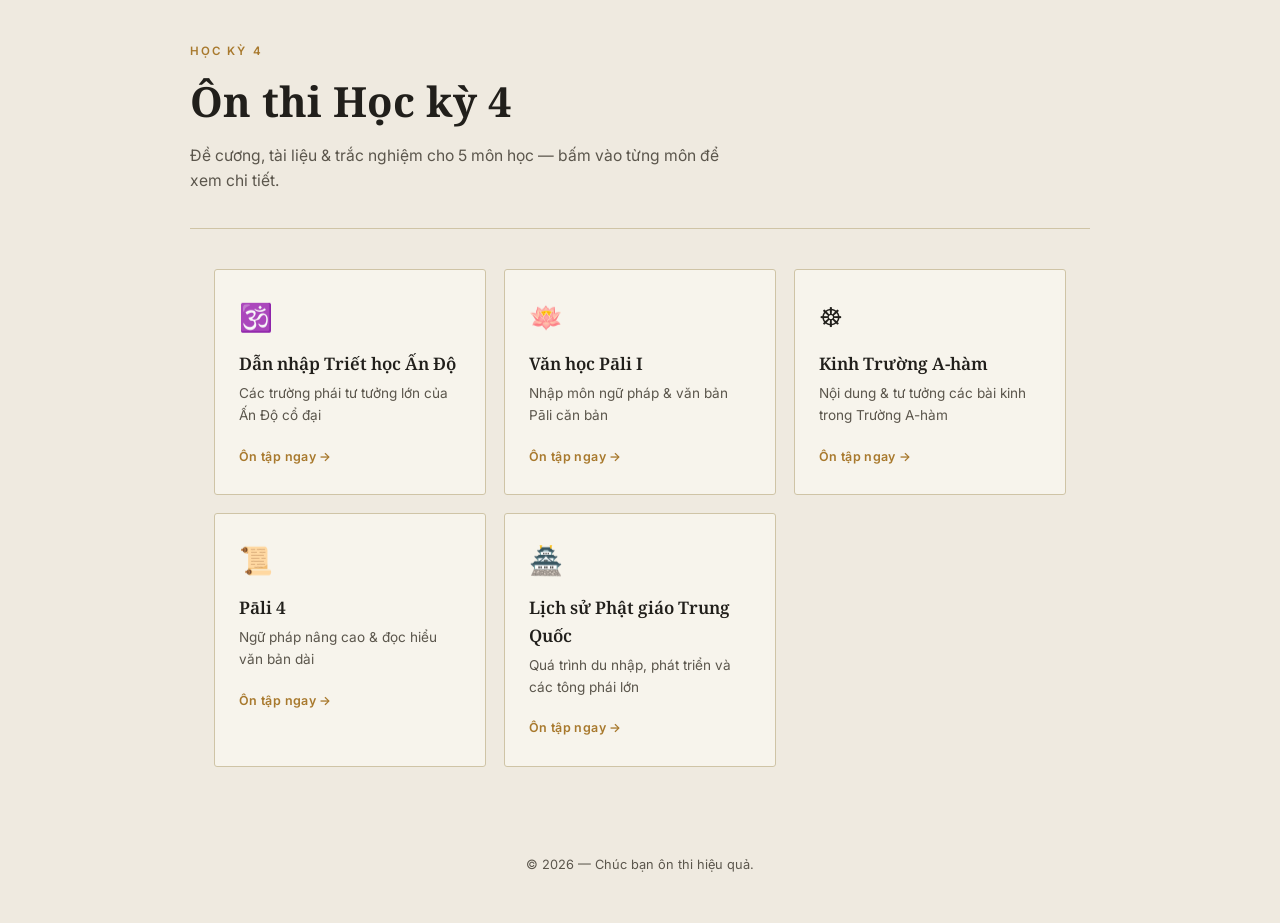
<file: index.html>
<!DOCTYPE html>
<html lang="vi">
<head>
<meta charset="UTF-8" />
<meta name="viewport" content="width=device-width, initial-scale=1.0" />
<title>Ôn thi Học kỳ 4</title>
<link rel="stylesheet" href="assets/style.css" />
</head>
<body>
  <header class="site-header wrap">
    <div class="site-eyebrow">Học kỳ 4</div>
    <h1 class="site-title">Ôn thi Học kỳ 4</h1>
    <p class="site-sub">Đề cương, tài liệu & trắc nghiệm cho 5 môn học — bấm vào từng môn để xem chi tiết.</p>
  </header>
  <main class="wrap"><div id="course-grid" class="course-grid"></div></main>
  <footer>© 2026 — Chúc bạn ôn thi hiệu quả.</footer>
  <script src="assets/data.js"></script>
  <script src="assets/app.js"></script>
</body>
</html>
</file>
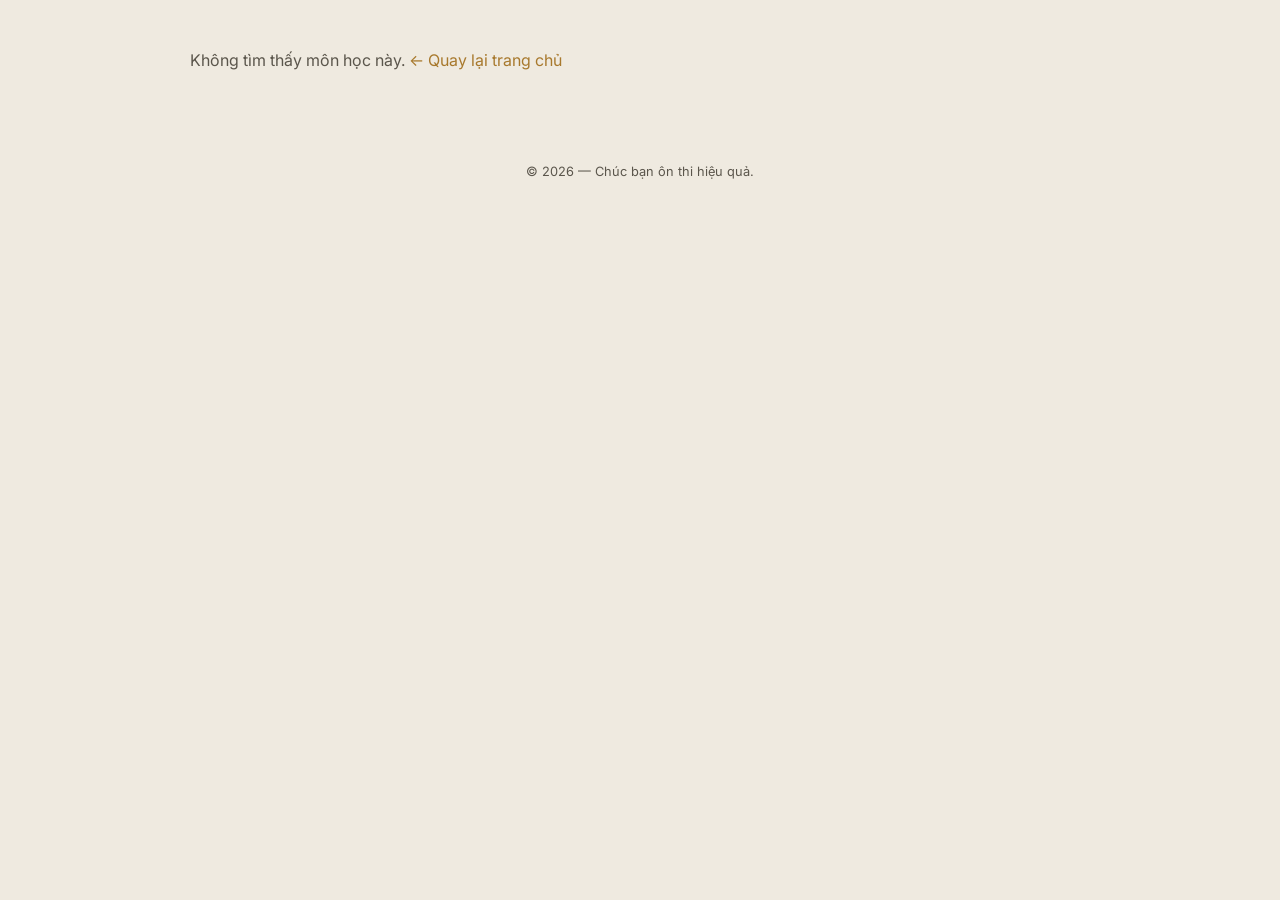
<file: course.html>
<!DOCTYPE html>
<html lang="vi">
<head>
<meta charset="UTF-8" />
<meta name="viewport" content="width=device-width, initial-scale=1.0" />
<title>Ôn thi Học kỳ 4</title>
<link rel="stylesheet" href="assets/style.css" />
</head>
<body>
  <div id="course-root"></div>
  <footer>© 2026 — Chúc bạn ôn thi hiệu quả.</footer>
  <script src="assets/data.js"></script>
  <script src="assets/app.js"></script>
</body>
</html>
</file>
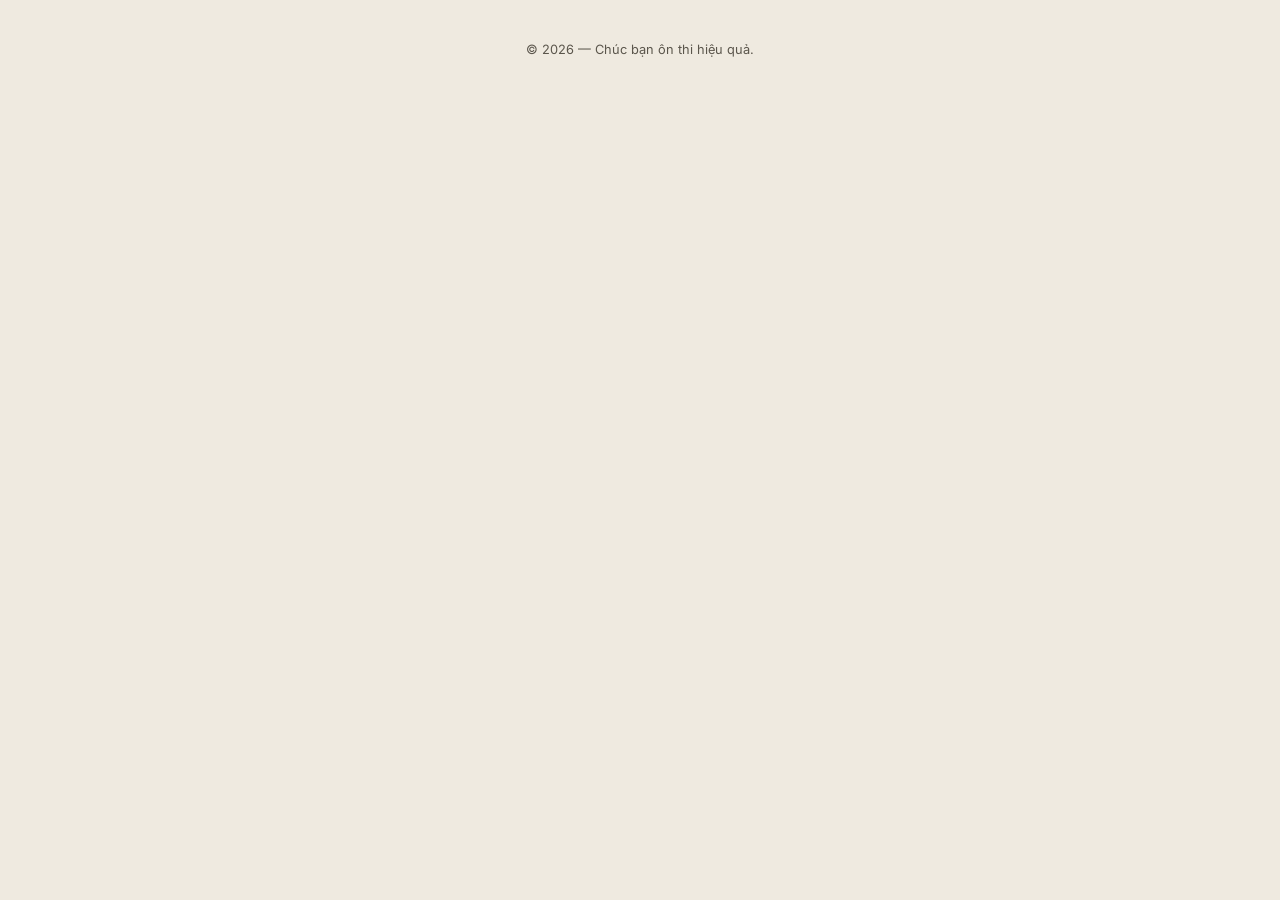
<file: flashcards.html>
<!DOCTYPE html>
<html lang="vi">
<head>
<meta charset="UTF-8" />
<meta name="viewport" content="width=device-width, initial-scale=1.0" />
<title>Flashcard thuật ngữ</title>
<link rel="stylesheet" href="assets/style.css" />
</head>
<body>
  <div id="fc-root"></div>
  <footer>© 2026 — Chúc bạn ôn thi hiệu quả.</footer>
  <script src="assets/data.js"></script>
  <script src="assets/app.js"></script>
</body>
</html>
</file>
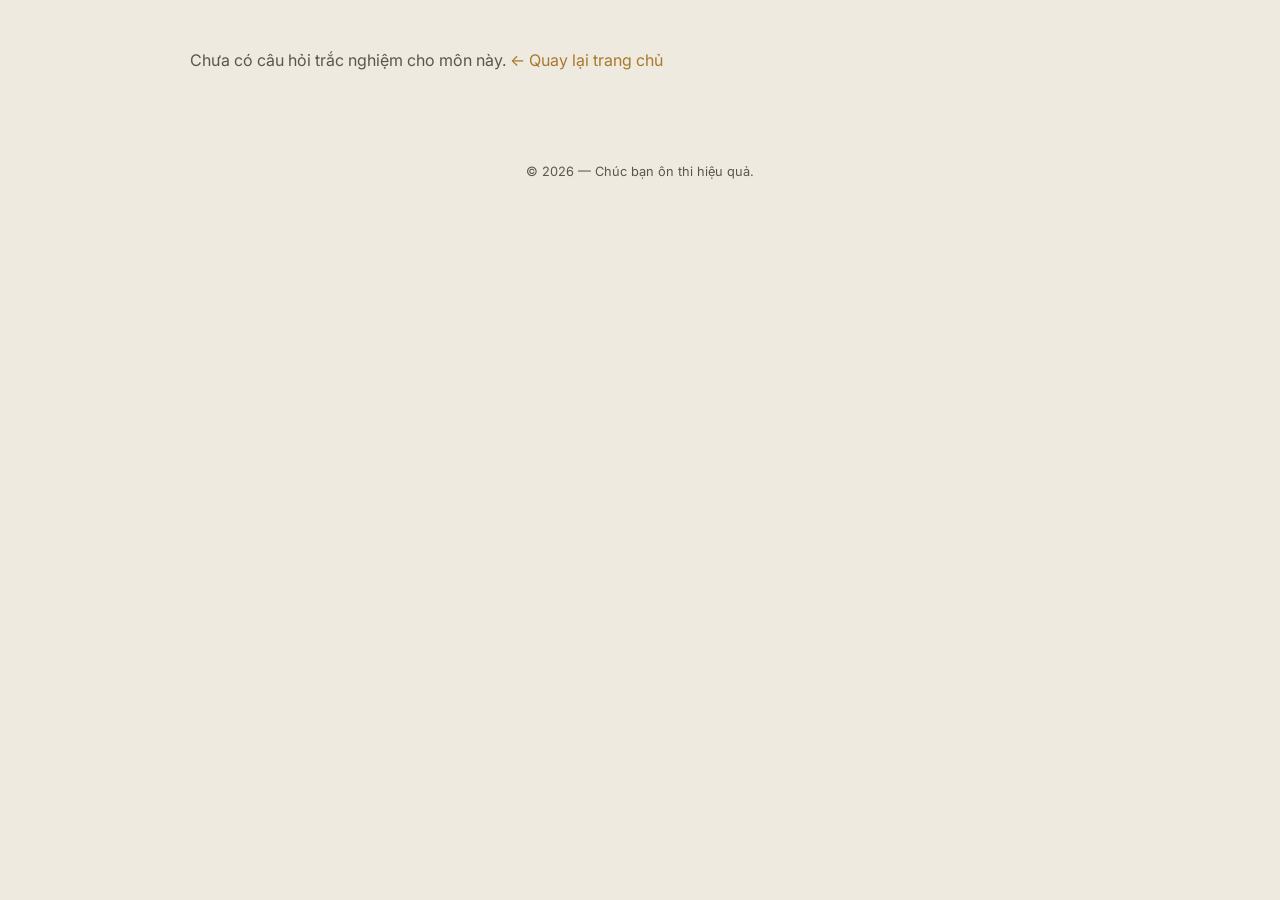
<file: quiz.html>
<!DOCTYPE html>
<html lang="vi">
<head>
<meta charset="UTF-8" />
<meta name="viewport" content="width=device-width, initial-scale=1.0" />
<title>Trắc nghiệm ôn tập</title>
<link rel="stylesheet" href="assets/style.css" />
</head>
<body>
  <div id="quiz-root"></div>
  <footer>© 2026 — Chúc bạn ôn thi hiệu quả.</footer>
  <script src="assets/data.js"></script>
  <script src="assets/app.js"></script>
</body>
</html>
</file>
<file: assets/style.css>
@import url('https://fonts.googleapis.com/css2?family=Inter:wght@400;500;600;700&family=Noto+Serif:wght@400;600;700&display=swap');

:root{
  --ink:#211F1B;
  --ink-soft:#5B564C;
  --paper:#EFEAE0;
  --paper-panel:#F7F4EC;
  --paper-line:#CFC4A6;
  --gold:#A8792D;
  --gold-soft:#C9A25E;
  --jade:#4F6B5C;
  --rust:#9C4E36;
}

*{ box-sizing:border-box; }
html{ scroll-behavior:smooth; }
body{
  margin:0;
  font-family:'Inter',system-ui,sans-serif;
  background:var(--paper);
  color:var(--ink);
  line-height:1.6;
}

a{ color:inherit; text-decoration:none; }

.wrap{ max-width:900px; margin:0 auto; padding:0 1.5rem; }

/* ---- header ---- */
.site-header{
  border-bottom:1px solid var(--paper-line);
  padding:2.6rem 0 2.2rem;
}
.site-eyebrow{
  font-size:.72rem; letter-spacing:.18em; text-transform:uppercase;
  color:var(--gold); font-weight:600; margin:0 0 .5rem;
}
.site-title{
  font-family:'Noto Serif',serif; font-weight:700;
  font-size:clamp(1.9rem,4vw,2.6rem); margin:0 0 .5rem; color:var(--ink);
}
.site-sub{ color:var(--ink-soft); font-size:.98rem; max-width:56ch; margin:0; }

.breadcrumb{
  font-size:.82rem; color:var(--ink-soft); margin-bottom:1rem; display:inline-flex; align-items:center; gap:.4rem;
}
.breadcrumb:hover{ color:var(--gold); }

/* ---- course grid (index) ---- */
.course-grid{
  display:grid; grid-template-columns:repeat(auto-fit,minmax(240px,1fr));
  gap:1.1rem; margin:2.5rem 0 3rem;
}
.course-card{
  background:var(--paper-panel); border:1px solid var(--paper-line);
  border-radius:3px; padding:1.6rem 1.5rem; display:block;
  transition:border-color .15s, transform .15s;
  position:relative; overflow:hidden;
}
.course-card::before{
  content:""; position:absolute; left:0; top:0; bottom:0; width:3px;
  background:var(--gold); transform:scaleY(0); transform-origin:top;
  transition:transform .2s;
}
.course-card:hover{ border-color:var(--gold-soft); transform:translateY(-2px); }
.course-card:hover::before{ transform:scaleY(1); }
.course-card-icon{ font-size:1.7rem; display:block; margin-bottom:.7rem; }
.course-card-name{
  font-family:'Noto Serif',serif; font-weight:600; font-size:1.08rem;
  margin:0 0 .35rem; color:var(--ink);
}
.course-card-tagline{ font-size:.85rem; color:var(--ink-soft); margin:0 0 1rem; }
.course-card-cta{
  font-size:.78rem; font-weight:600; color:var(--gold);
  letter-spacing:.03em; display:inline-flex; align-items:center; gap:.3rem;
}

/* ---- course page ---- */
.course-hero{ padding:2.4rem 0 1.6rem; border-bottom:1px solid var(--paper-line); }
.course-hero-icon{ font-size:2.2rem; }
.course-hero h1{
  font-family:'Noto Serif',serif; font-size:clamp(1.7rem,3.6vw,2.3rem);
  margin:.5rem 0 .3rem;
}
.course-hero-tagline{ color:var(--gold); font-size:.95rem; font-weight:600; }
.course-hero-actions{ display:flex; gap:.6rem; margin-top:1.1rem; flex-wrap:wrap; }

.btn{
  display:inline-flex; align-items:center; gap:.4rem;
  background:var(--ink); color:var(--paper); border:1px solid var(--ink);
  padding:.55rem 1.05rem; font-size:.83rem; font-weight:600; border-radius:2px; cursor:pointer;
}
.btn-gold{ background:var(--gold); border-color:var(--gold); color:#fff; }
.btn-ghost{ background:transparent; color:var(--ink); border-color:var(--paper-line); }
.btn-ghost:hover{ border-color:var(--gold); color:var(--gold); }

.section{ padding:2rem 0; border-bottom:1px solid var(--paper-line); }
.section:last-of-type{ border-bottom:none; }
.section-title{
  font-family:'Noto Serif',serif; font-size:1.15rem; font-weight:600;
  margin:0 0 1rem; display:flex; align-items:center; gap:.5rem;
}
.section-title .num{ color:var(--gold-soft); font-size:.85rem; }
.section p{ color:var(--ink-soft); max-width:68ch; }

ul.plain{ margin:0; padding-left:1.1rem; color:var(--ink-soft); }
ul.plain li{ margin-bottom:.4rem; }

/* accordion (chương / bài) */
.chapter{
  border:1px solid var(--paper-line); border-radius:3px; margin-bottom:.7rem;
  background:var(--paper-panel); overflow:hidden;
}
.chapter-head{
  padding:.9rem 1.1rem; cursor:pointer; display:flex; align-items:center;
  justify-content:space-between; font-weight:600; font-size:.92rem;
}
.chapter-head:hover{ color:var(--gold); }
.chapter-head .chev{ transition:transform .18s; color:var(--ink-soft); }
.chapter.open .chapter-head .chev{ transform:rotate(90deg); }
.chapter-body{
  max-height:0; overflow:hidden; transition:max-height .2s ease;
  border-top:1px solid transparent;
}
.chapter.open .chapter-body{ border-top-color:var(--paper-line); }
.chapter-body ul{ margin:0; padding:.8rem 1.4rem 1rem; list-style:none; }
.chapter-body li{
  font-size:.87rem; color:var(--ink-soft); padding:.35rem 0;
  border-bottom:1px dashed var(--paper-line);
}
.chapter-body li:last-child{ border-bottom:none; }

.callout{
  background:var(--paper-panel); border-left:3px solid var(--gold);
  padding:1rem 1.2rem; font-size:.85rem; color:var(--ink-soft); border-radius:0 3px 3px 0;
}

/* ---- tài liệu (resources) ---- */
.resource-list{ display:flex; flex-direction:column; gap:.6rem; }
.resource-item{
  display:flex; align-items:center; gap:.8rem;
  background:var(--paper-panel); border:1px solid var(--paper-line); border-radius:3px;
  padding:.8rem 1rem; font-size:.88rem;
}
.resource-item:hover{ border-color:var(--gold-soft); }
.resource-icon{ font-size:1.2rem; flex-shrink:0; }
.resource-title{ flex:1; font-weight:500; }
.resource-open{ font-size:.78rem; color:var(--gold); font-weight:600; flex-shrink:0; }
.resource-empty{ font-size:.85rem; color:var(--ink-soft); font-style:italic; }

/* ---- trắc nghiệm (quiz) ---- */
.quiz-progress{
  height:.4rem; background:var(--paper-line); border-radius:2px; overflow:hidden; margin-bottom:1.6rem;
}
.quiz-progress-fill{ height:100%; background:var(--gold); transition:width .2s; }

.quiz-q{
  background:var(--paper-panel); border:1px solid var(--paper-line); border-radius:3px;
  padding:1.3rem 1.4rem; margin-bottom:1rem;
}
.quiz-q-title{ font-weight:600; font-size:.95rem; margin-bottom:.9rem; }
.quiz-q-num{ color:var(--gold); font-family:'Noto Serif',serif; margin-right:.3rem; }
.quiz-options{ display:flex; flex-direction:column; gap:.5rem; }
.quiz-option{
  display:flex; align-items:center; gap:.6rem; padding:.6rem .8rem;
  border:1px solid var(--paper-line); border-radius:2px; cursor:pointer; font-size:.87rem;
  background:#fff;
}
.quiz-option:hover{ border-color:var(--gold-soft); }
.quiz-option input{ accent-color:var(--gold); }
.quiz-option.selected{ border-color:var(--gold); background:rgba(168,121,45,0.08); }
.quiz-option.correct{ border-color:var(--jade); background:rgba(79,107,92,0.1); }
.quiz-option.wrong{ border-color:var(--rust); background:rgba(156,78,54,0.08); }
.quiz-explain{
  margin-top:.8rem; font-size:.83rem; color:var(--ink-soft);
  border-top:1px dashed var(--paper-line); padding-top:.7rem; display:none;
}
.quiz-q.answered .quiz-explain{ display:block; }

.quiz-result{
  text-align:center; padding:2.4rem 1rem; background:var(--paper-panel);
  border:1px solid var(--paper-line); border-radius:3px; margin-bottom:1.5rem;
}
.quiz-result-score{ font-family:'Noto Serif',serif; font-size:2.4rem; font-weight:700; color:var(--gold); }
.quiz-result-label{ color:var(--ink-soft); font-size:.9rem; margin-top:.3rem; }

footer{
  text-align:center; color:var(--ink-soft); font-size:.8rem;
  padding:2.5rem 0 3rem;
}

@media (max-width:600px){
  .wrap{ padding:0 1.1rem; }
}
</file>
